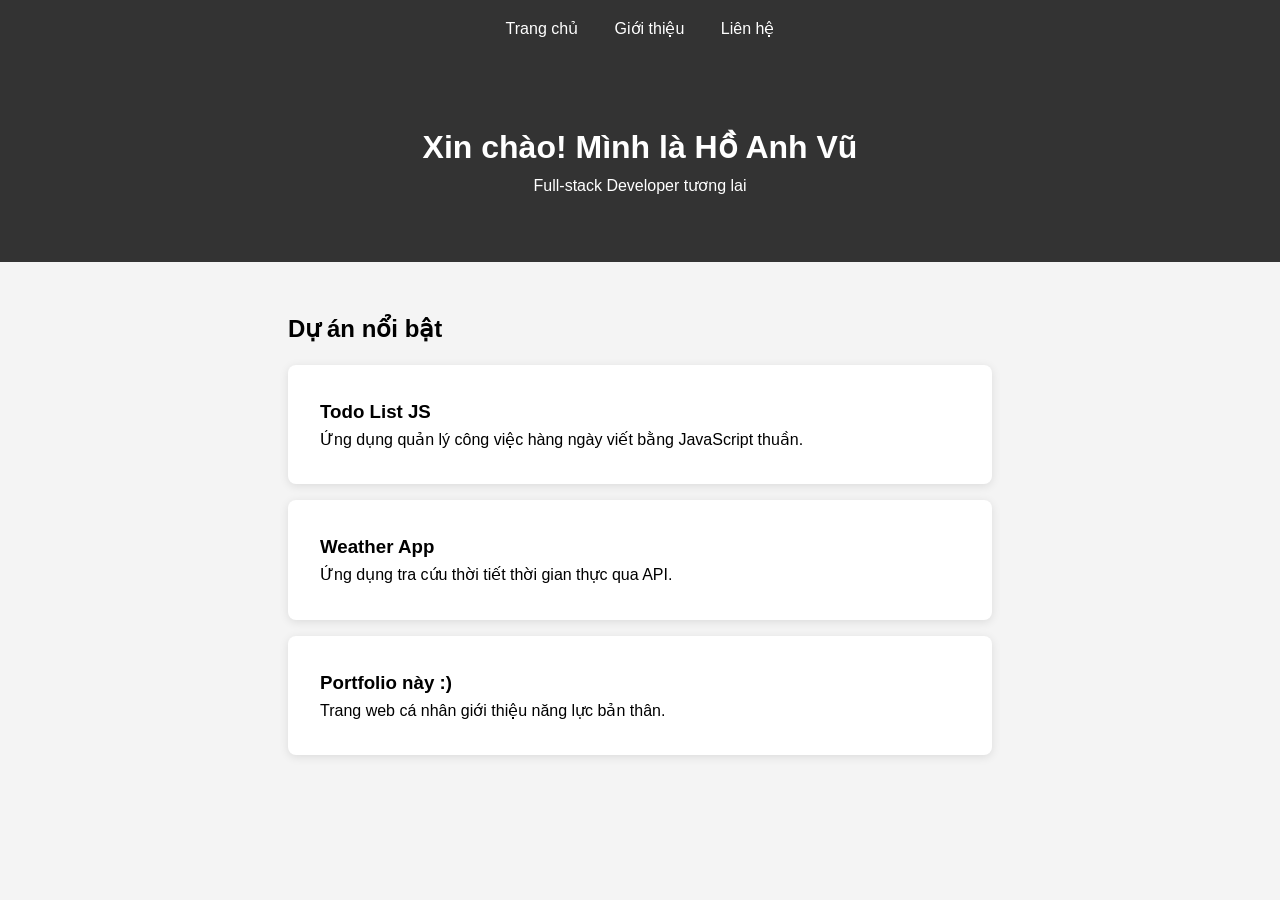
<file: index.html>
<!DOCTYPE html>
<html lang="vi">
<head>
    <meta charset="UTF-8">
    <meta name="viewport" content="width=device-width, initial-scale=1.0">
    <title>Hồ Anh Vũ - Portfolio</title>
    <link rel="stylesheet" href="css/style.css">
</head>
<body>
    <nav>
        <a href="index.html">Trang chủ</a>
        <a href="about.html">Giới thiệu</a>
        <a href="contact.html">Liên hệ</a>
    </nav>

    <header>
        <h1>Xin chào! Mình là Hồ Anh Vũ</h1>
        <p>Full-stack Developer tương lai</p>
    </header>

    <section>
        <h2>Dự án nổi bật</h2>
        <div class="project">
            <h3>Todo List JS</h3>
            <p>Ứng dụng quản lý công việc hàng ngày viết bằng JavaScript thuần.</p>
        </div>
        <div class="project">
            <h3>Weather App</h3>
            <p>Ứng dụng tra cứu thời tiết thời gian thực qua API.</p>
        </div>
        <div class="project">
            <h3>Portfolio này :)</h3>
            <p>Trang web cá nhân giới thiệu năng lực bản thân.</p>
        </div>
    </section>

    <script src="js/script.js"></script>
</body>
</html>
</file>
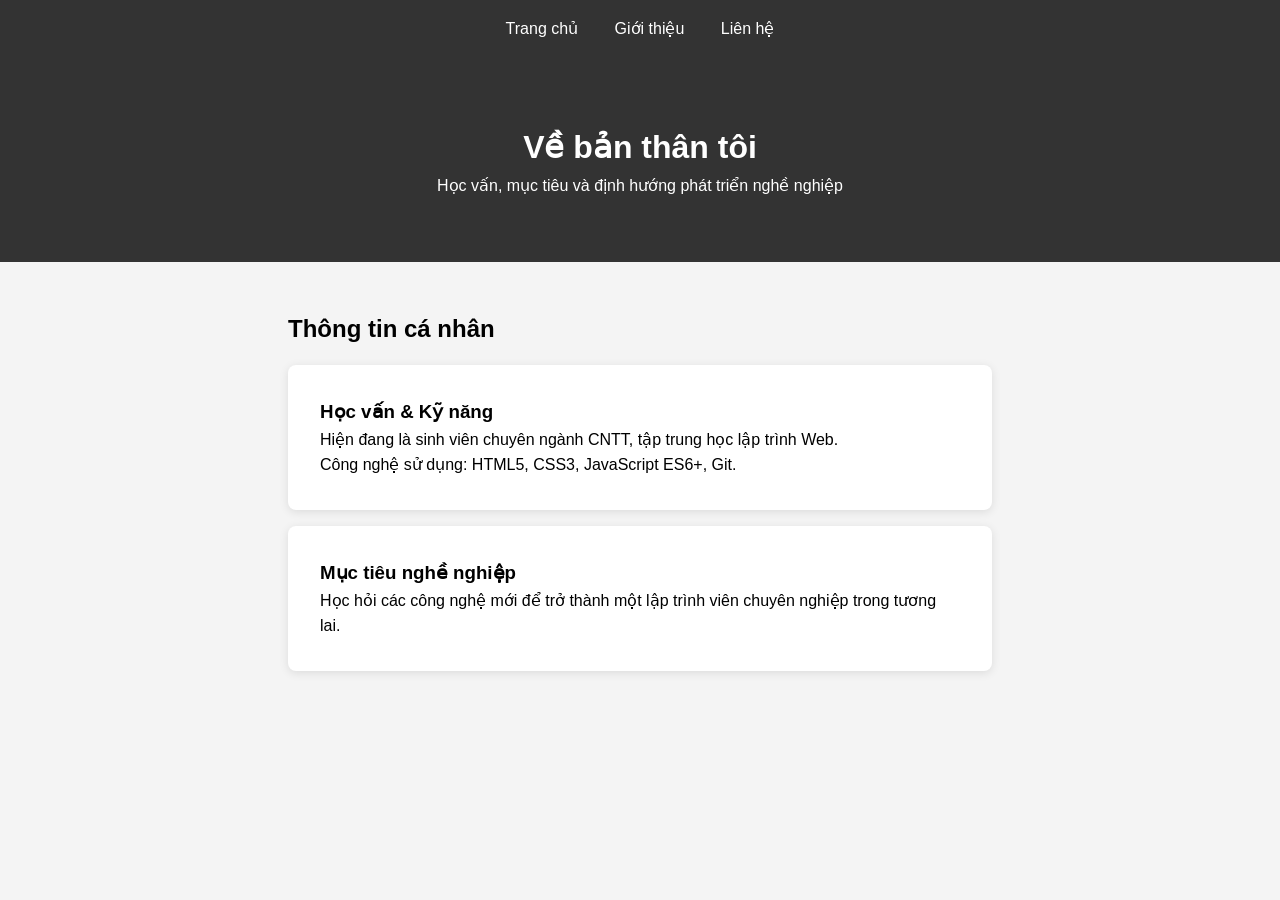
<file: about.html>
<!DOCTYPE html>
<html lang="vi">
<head>
    <meta charset="UTF-8">
    <meta name="viewport" content="width=device-width, initial-scale=1.0">
    <title>Giới thiệu - Hồ Anh Vũ</title>
    <link rel="stylesheet" href="css/style.css">
</head>
<body>
    <nav>
        <a href="index.html">Trang chủ</a>
        <a href="about.html">Giới thiệu</a>
        <a href="contact.html">Liên hệ</a>
    </nav>

    <header>
        <h1>Về bản thân tôi</h1>
        <p>Học vấn, mục tiêu và định hướng phát triển nghề nghiệp</p>
    </header>

    <section>
        <h2>Thông tin cá nhân</h2>
        <div class="project">
            <h3>Học vấn & Kỹ năng</h3>
            <p>Hiện đang là sinh viên chuyên ngành CNTT, tập trung học lập trình Web.</p>
            <p>Công nghệ sử dụng: HTML5, CSS3, JavaScript ES6+, Git.</p>
        </div>
        <div class="project">
            <h3>Mục tiêu nghề nghiệp</h3>
            <p>Học hỏi các công nghệ mới để trở thành một lập trình viên chuyên nghiệp trong tương lai.</p>
        </div>
    </section>

    <script src="js/script.js"></script>
</body>
</html>
</file>
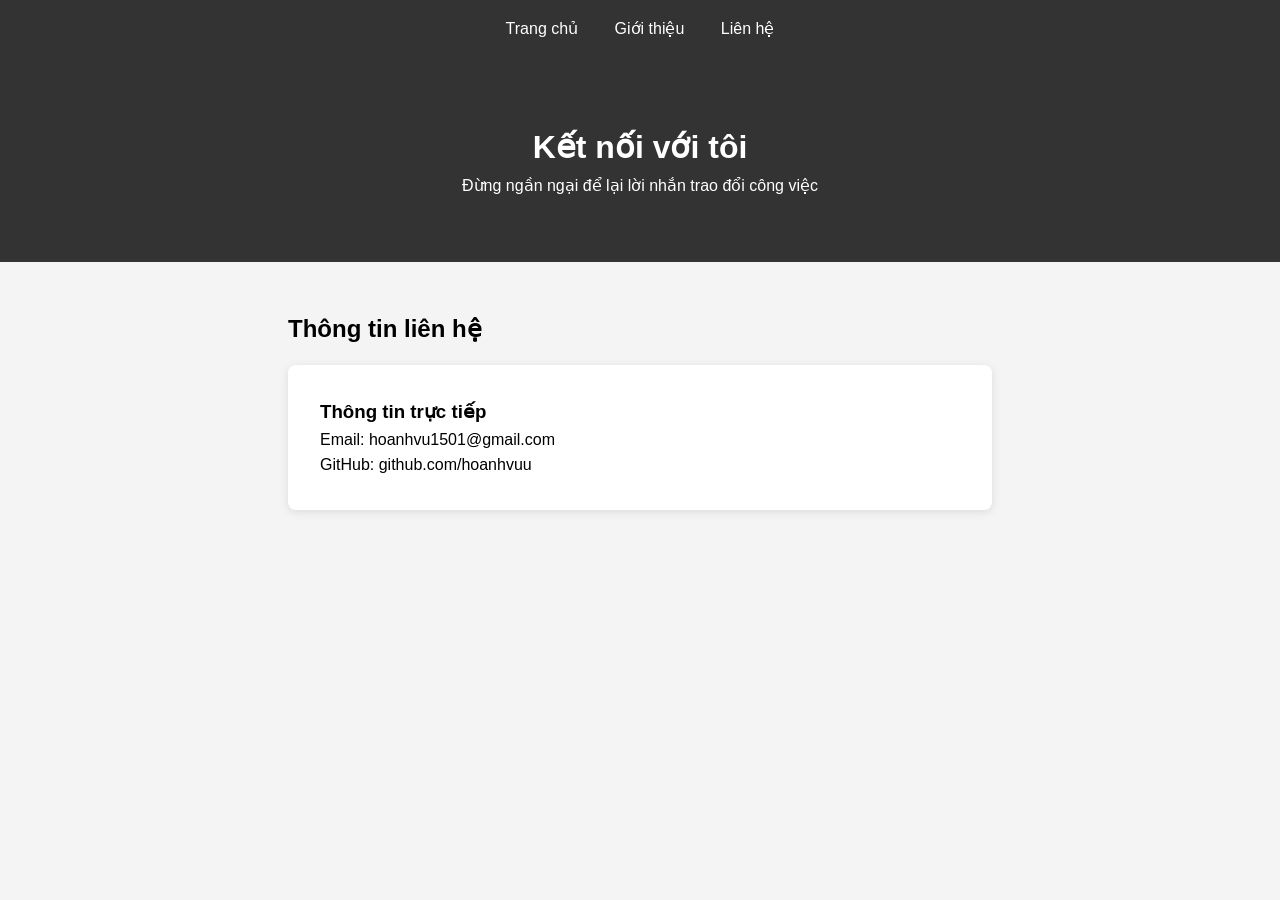
<file: contact.html>
<!DOCTYPE html>
<html lang="vi">
<head>
    <meta charset="UTF-8">
    <meta name="viewport" content="width=device-width, initial-scale=1.0">
    <title>Liên hệ - Hồ Anh Vũ</title>
    <link rel="stylesheet" href="css/style.css">
</head>
<body>
    <nav>
        <a href="index.html">Trang chủ</a>
        <a href="about.html">Giới thiệu</a>
        <a href="contact.html">Liên hệ</a>
    </nav>

    <header>
        <h1>Kết nối với tôi</h1>
        <p>Đừng ngần ngại để lại lời nhắn trao đổi công việc</p>
    </header>

    <section>
        <h2>Thông tin liên hệ</h2>
        <div class="project">
            <h3>Thông tin trực tiếp</h3>
            <p>Email: hoanhvu1501@gmail.com</p>
            <p>GitHub: github.com/hoanhvuu</p>
        </div>
    </section>

    <script src="js/script.js"></script>
</body>
</html>
</file>
<file: css/style.css>
* { margin: 0; padding: 0; box-sizing: border-box; }
body { font-family: 'Segoe UI', sans-serif; line-height: 1.6; background: #f4f4f4; }
nav { background: #333; padding: 1rem; text-align: center; }
nav a { color: white; margin: 0 1rem; text-decoration: none; } /* Đã sửa thành text-decoration */
header { text-align: center; padding: 4rem 2rem; background: #333; color: white; }
section { padding: 3rem; max-width: 800px; margin: 0 auto; }
.project { background: white; padding: 2rem; margin: 1rem 0; border-radius: 8px; box-shadow: 0 2px 10px rgba(0,0,0,0.1); }
</file>
